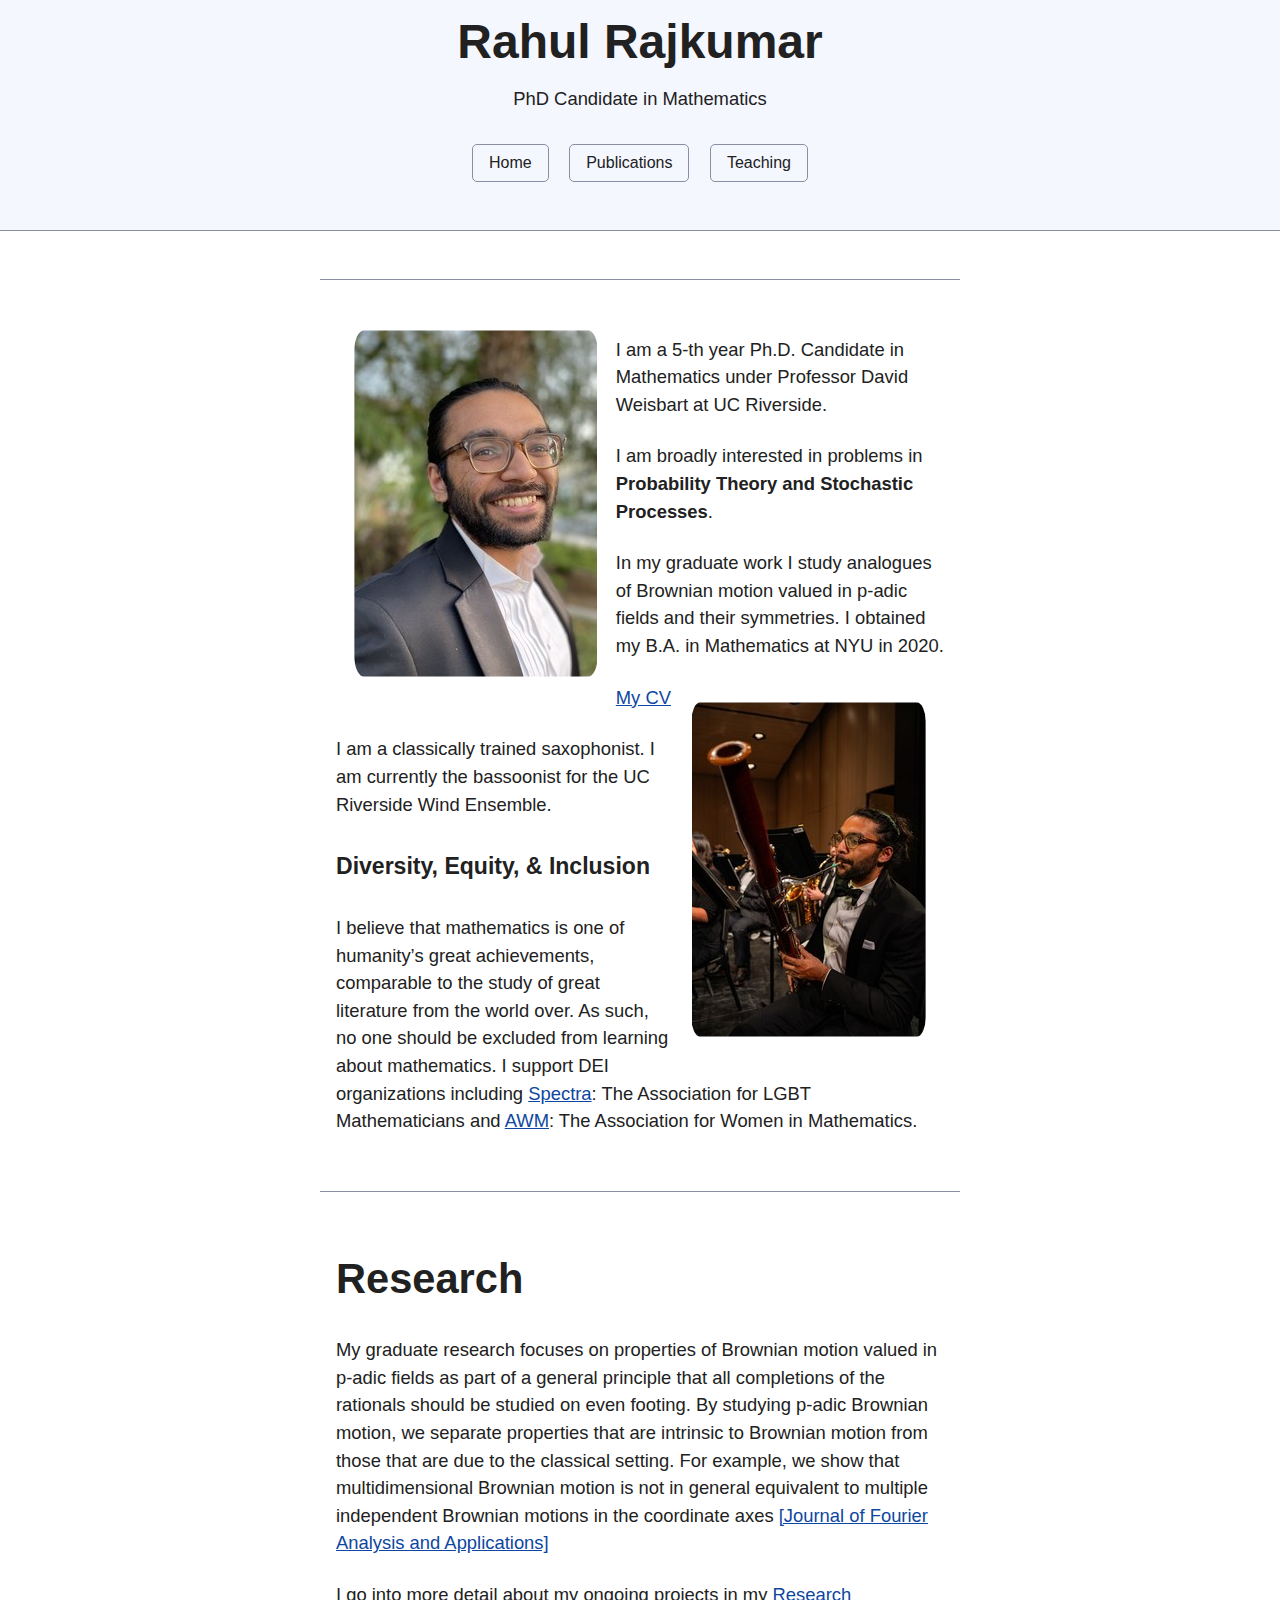
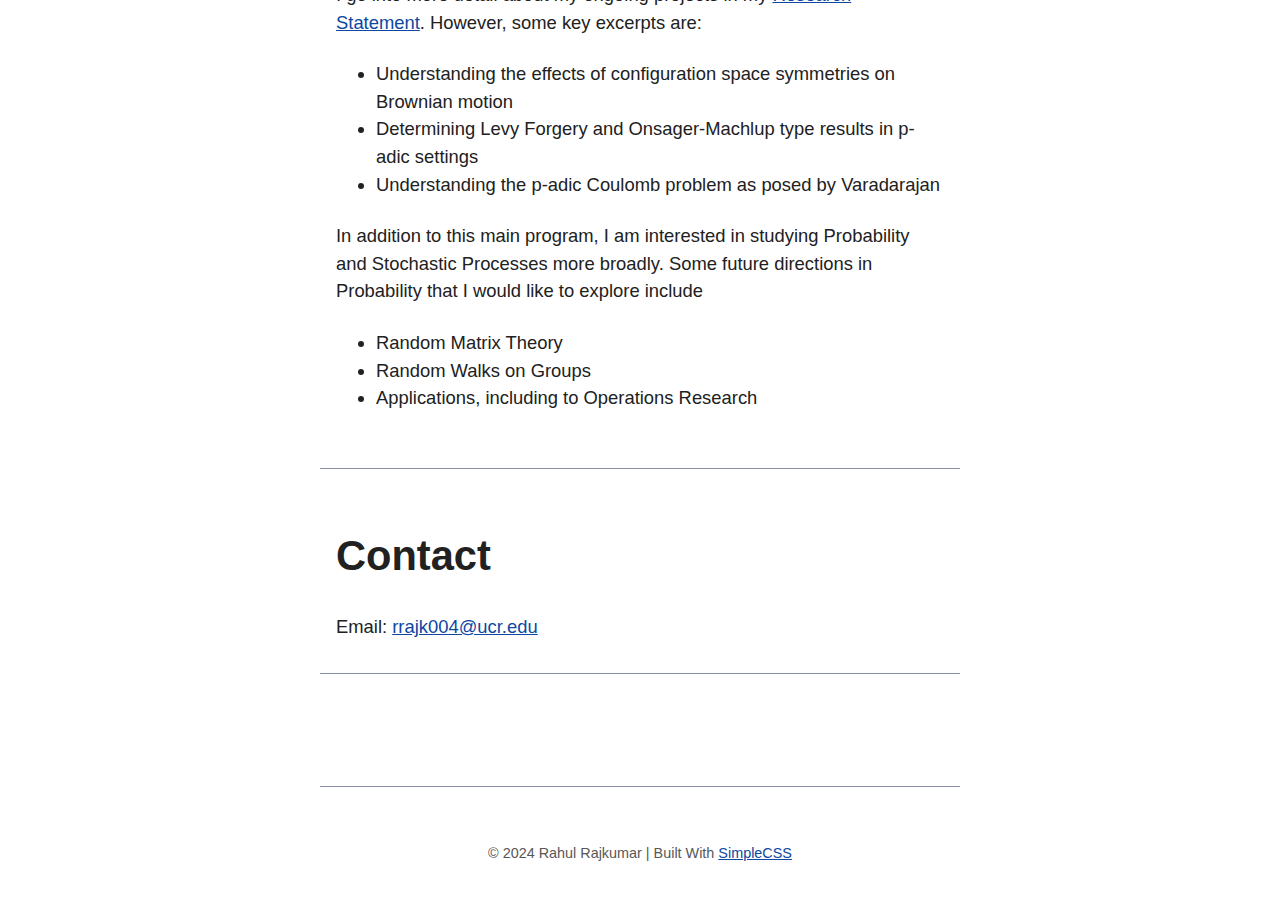
<file: index.html>
<!DOCTYPE html>
<!-- Building blocks/framework of the page by ChatGPT -->
<html lang="en">
<head>
    <meta charset="UTF-8">
    <meta name="viewport" content="width=device-width, initial-scale=1.0">
    <meta name="description" content="PhD Candidate in Mathematics">
    <meta name="author" content="Rahul Rajkumar">
    <title>Rahul Rajkumar- PhD Candidate in Mathematics</title>

    <link rel="stylesheet" href="/simple.css">
    <link rel="stylesheet" href="/custom.css">

<!-- Cronitor RUM -->
<script async src="https://rum.cronitor.io/script.js"></script>
<script>
    window.cronitor = window.cronitor || function() { (window.cronitor.q = window.cronitor.q || []).push(arguments); };
    cronitor('config', { clientKey: '57bfa134c8c7d38e7dac8165dcdff775' });
</script>

</head>
<body>

    <header>
        <h1>Rahul Rajkumar</h1>
        <p>PhD Candidate in Mathematics</p>

    <nav>
	<a href="/">Home</a>
	<a href="/publications.html">Publications</a>
	<a href="/teaching.html">Teaching</a>
	    <!--
        <a href="/">Home</a>
        <a href="#research">Research</a>
        <a href="#contact">Contact</a>
	    -->
    </nav>

    </header>

    <!--
    <h2> 
	I am currently on the academic job market!
    </h2>
    -->
    
    <section id="about">


	    <!-- <img style="float:left; padding:1em;" src="/images/Portrait.jpg" /> -->


	<img id="portrait" src="/images/Portrait.jpg" />
	<p>
	I am a 5-th year Ph.D. Candidate in Mathematics under Professor David Weisbart at UC Riverside.
	</p>
	<p>
	I am broadly interested in problems in <b>Probability Theory and Stochastic Processes</b>.
	</p>
	<p>
	In my graduate work I study analogues of Brownian motion valued in p-adic fields and their symmetries.
	I obtained my B.A. in Mathematics at NYU in 2020.
	</p>

	<a href="pdfs/CV.pdf">My CV</a>
	

	<img id="bassoon" src="/images/Bassoon Picture.JPG">
	<p>
	I am a classically trained saxophonist. I am currently the bassoonist for the UC Riverside Wind Ensemble.
	</p>

	<h4>Diversity, Equity, & Inclusion</h4>
	<p>I believe that mathematics is one of humanity’s great achievements, comparable to the study of great literature from the world over. As such, no one should be excluded from learning about mathematics. I support DEI organizations including <a href="http://lgbtmath.org/">Spectra</a>: The Association for LGBT Mathematicians and <a href="https://awm-math.org/">AWM</a>: The Association for Women in Mathematics.</p>

	<!--
	Hello! I am a PhD candidate in mathematics with a passion for research in <strong>Your Research Area</strong>. My work focuses on <em>specific area of interest</em> and I enjoy sharing insights through publications and presentations.
	-->

    </section>

    <section id="research">
        <h2>Research</h2>
	
	<p>My graduate research focuses on properties of Brownian motion valued in p-adic fields as part of a general principle that all completions of the rationals should be studied on even footing. By studying p-adic Brownian motion, we separate properties that are intrinsic to Brownian motion from those that are due to the classical setting. For example, we show that multidimensional Brownian motion is not in general equivalent to multiple independent Brownian motions in the coordinate axes <a href=https://link.springer.com/article/10.1007/s00041-023-10053-z">[Journal of Fourier Analysis and Applications]</a></p>

	<p>I go into more detail about my ongoing projects in my <a href="/pdfs/Research Statement.pdf">Research Statement</a>. However, some key excerpts are:</p>
	<ul>
		<li>Understanding the effects of configuration space symmetries on Brownian motion</li>
		<li>Determining Levy Forgery and Onsager-Machlup type results in p-adic settings</li>
		<li>Understanding the p-adic Coulomb problem as posed by Varadarajan</li>
	</ul>

	<p>In addition to this main program, I am interested in studying Probability and Stochastic Processes more broadly. Some future directions in Probability that I would like to explore include 
	<ul>
		<li> Random Matrix Theory </li>
		<li> Random Walks on Groups </li>
		<li> Applications, including to Operations Research </li>
	</p>
	<!--
        <p>Here you can describe your ongoing research projects, collaborations, and any published work. Highlight the key problems you are tackling and any upcoming presentations or talks.</p>
        <ul>
            <li>Research Project 1: Brief description</li>
            <li>Research Project 2: Brief description</li>
            <li>Research Project 3: Brief description</li>
        </ul>
	-->
    </section>

    <section id="contact">
        <h2>Contact</h2>
        Email: <a href="mailto:rrajk004@ucr.edu">rrajk004@ucr.edu</a>
    </section>

    <footer>
        <p>&copy; 2024 Rahul Rajkumar |
	Built With <a href="https://simplecss.org/">SimpleCSS</a> </p>
    </footer>

</body>
</html>
</file>
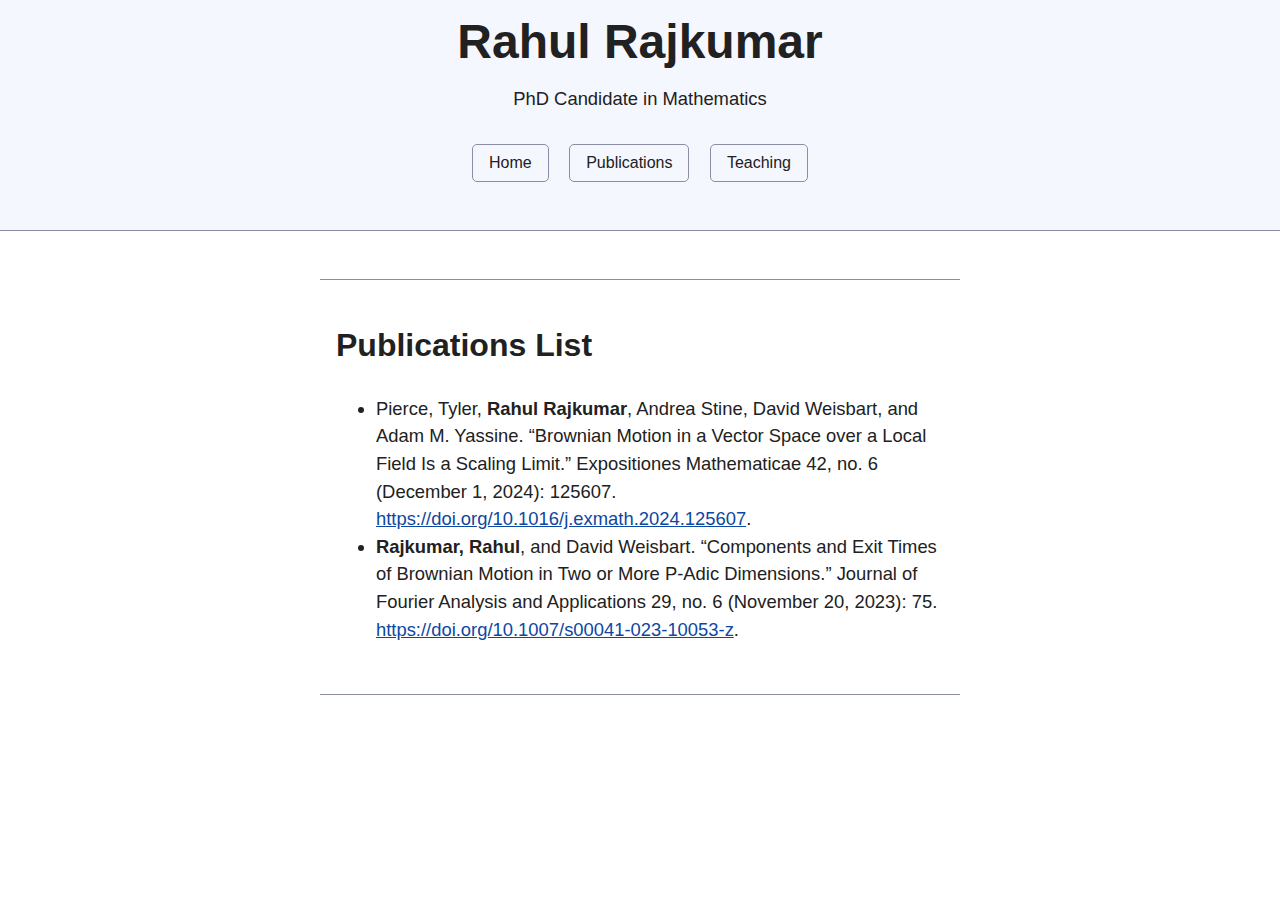
<file: publications.html>
<!DOCTYPE html>
<!-- Building blocks/framework of the page by ChatGPT -->
<html lang="en">
<head>
    <meta charset="UTF-8">
    <meta name="viewport" content="width=device-width, initial-scale=1.0">
    <meta name="description" content="PhD Candidate in Mathematics">
    <meta name="author" content="Rahul Rajkumar">
    <title>Rahul Rajkumar- PhD Candidate in Mathematics</title>

    <link rel="stylesheet" href="/simple.css">
    <link rel="stylesheet" href="/custom.css">

<!-- Arxiv feed -->
<script type="text/javascript">
  var arxiv_authorid = "rajkumar_r_1";
  var arxiv_format = "arxiv";
</script>
<script type="text/javascript" src="https://arxiv.org/js/myarticles.js"></script> 

<!-- Cronitor RUM -->
<script async src="https://rum.cronitor.io/script.js"></script>
<script>
    window.cronitor = window.cronitor || function() { (window.cronitor.q = window.cronitor.q || []).push(arguments); };
    cronitor('config', { clientKey: '57bfa134c8c7d38e7dac8165dcdff775' });
</script>

</head>
<header>
        <h1>Rahul Rajkumar</h1>
        <p>PhD Candidate in Mathematics</p>

    <nav>
	<a href="/">Home</a>
	<a href="/publications.html">Publications</a>
	<a href="/teaching.html">Teaching</a>
	    <!--
        <a href="/">Home</a>
        <a href="#research">Research</a>
        <a href="#contact">Contact</a>
	    -->
    </nav>

    </header>


<body>

	<section>
	<h3>Publications List</h3>

	<ul>
		<li> Pierce, Tyler, <strong>Rahul Rajkumar</strong>, Andrea Stine, David Weisbart, and Adam M. Yassine. “Brownian Motion in a Vector Space over a Local Field Is a Scaling Limit.” Expositiones Mathematicae 42, no. 6 (December 1, 2024): 125607. <a href="https://doi.org/10.1016/j.exmath.2024.125607">https://doi.org/10.1016/j.exmath.2024.125607</a>. </li>
		<li> <strong>Rajkumar, Rahul</strong>, and David Weisbart. “Components and Exit Times of Brownian Motion in Two or More P-Adic Dimensions.” Journal of Fourier Analysis and Applications 29, no. 6 (November 20, 2023): 75. <a href="https://doi.org/10.1007/s00041-023-10053-z">https://doi.org/10.1007/s00041-023-10053-z</a>. </li>
	</ul>
	
	</section>

	<section>
	
	<div id="arxivfeed"></div>

	</section>

</body>
</file>
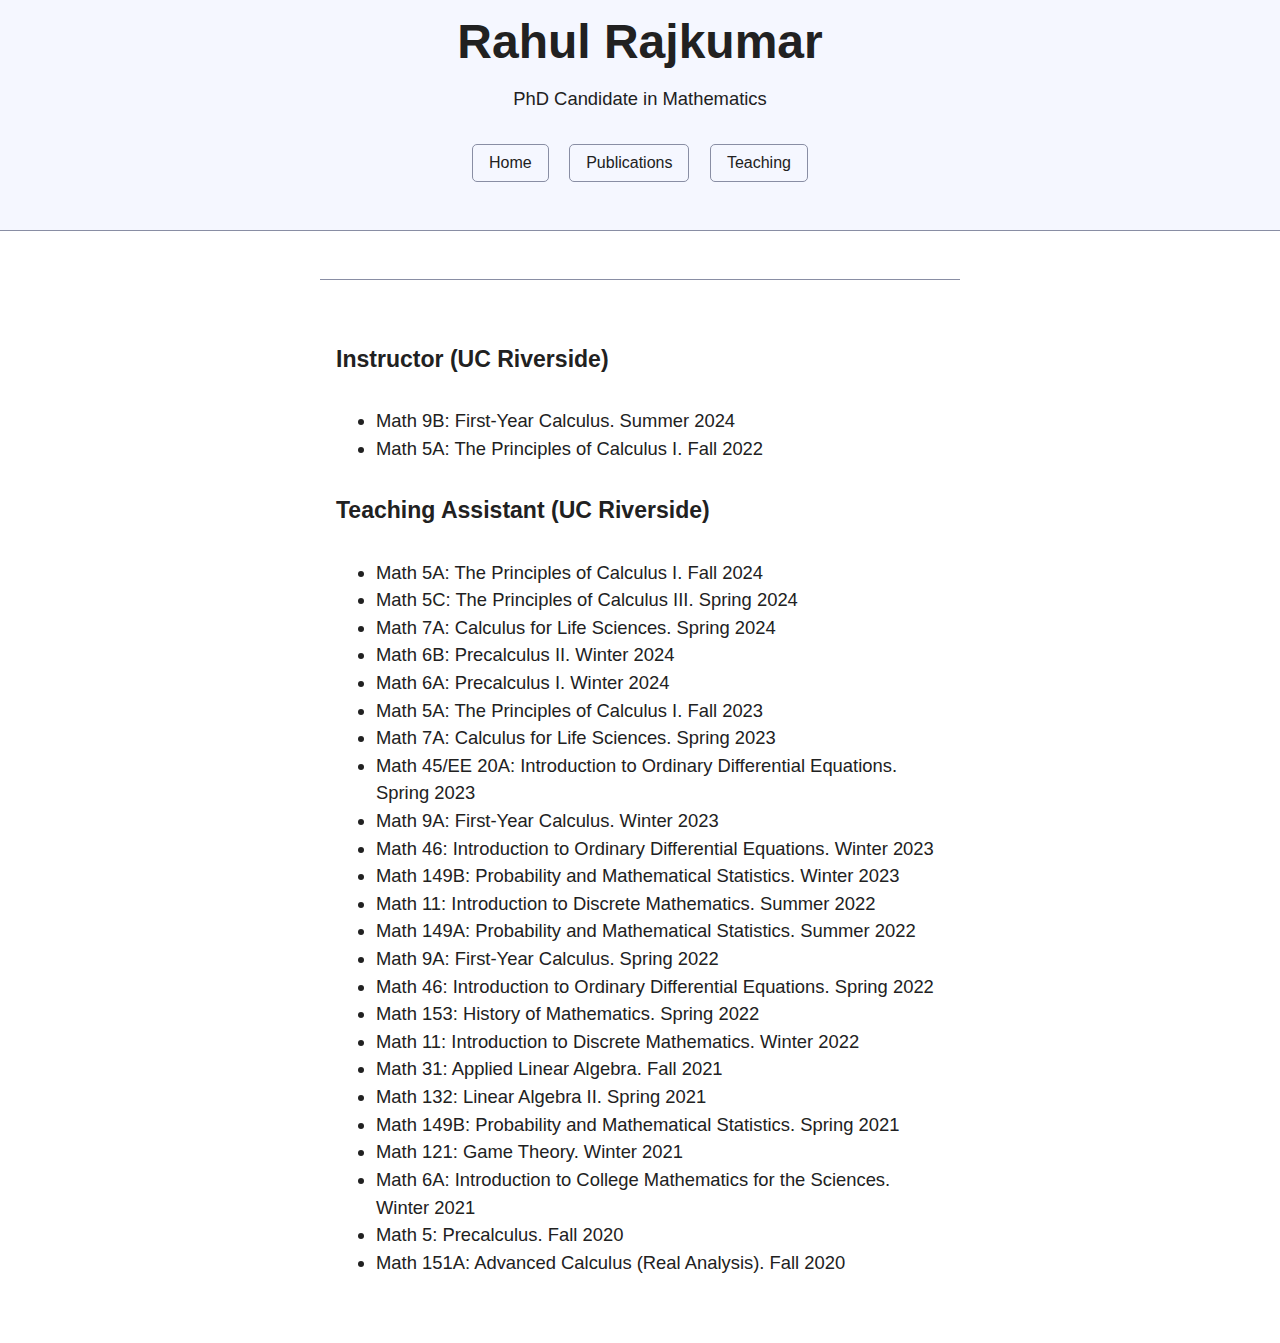
<file: teaching.html>
<!DOCTYPE html>
<!-- Building blocks/framework of the page by ChatGPT -->
<html lang="en">
<head>
    <meta charset="UTF-8">
    <meta name="viewport" content="width=device-width, initial-scale=1.0">
    <meta name="description" content="PhD Candidate in Mathematics">
    <meta name="author" content="Rahul Rajkumar">
    <title>Rahul Rajkumar- PhD Candidate in Mathematics</title>

    <link rel="stylesheet" href="/simple.css">
    <link rel="stylesheet" href="/custom.css">

<!-- Cronitor RUM -->
<script async src="https://rum.cronitor.io/script.js"></script>
<script>
    window.cronitor = window.cronitor || function() { (window.cronitor.q = window.cronitor.q || []).push(arguments); };
    cronitor('config', { clientKey: '57bfa134c8c7d38e7dac8165dcdff775' });
</script>

</head>
<header>
        <h1>Rahul Rajkumar</h1>
        <p>PhD Candidate in Mathematics</p>

    <nav>
	<a href="/">Home</a>
	<a href="/publications.html">Publications</a>
	<a href="/teaching.html">Teaching</a>
	    <!--
        <a href="/">Home</a>
        <a href="#research">Research</a>
        <a href="#contact">Contact</a>
	    -->
    </nav>

    </header>


<body>

	<section>
		<h4>Instructor (UC Riverside)</h4>

		<ul>
			<li>Math 9B: First-Year Calculus. Summer 2024</li>
			<li>Math 5A: The Principles of Calculus I. Fall 2022</li>
		</ul>

		<h4>Teaching Assistant (UC Riverside)</h4>

		<ul>
			<li>Math 5A: The Principles of Calculus I. Fall 2024</li>

			<li>Math 5C: The Principles of Calculus III. Spring 2024</li>

			<li>Math 7A: Calculus for Life Sciences. Spring 2024</li>

			<li>Math 6B: Precalculus II. Winter 2024</li>

			<li>Math 6A: Precalculus I. Winter 2024</li>

			<li>Math 5A: The Principles of Calculus I. Fall 2023</li>

			<li>Math 7A: Calculus for Life Sciences. Spring 2023</li>

			<li>Math 45/EE 20A: Introduction to Ordinary Differential Equations. Spring 2023</li>

			<li>Math 9A: First-Year Calculus. Winter 2023</li>

			<li>Math 46: Introduction to Ordinary Differential Equations. Winter 2023</li>

			<li>Math 149B: Probability and Mathematical Statistics. Winter 2023</li>

			<li>Math 11: Introduction to Discrete Mathematics. Summer 2022</li>

			<li>Math 149A: Probability and Mathematical Statistics. Summer 2022</li>

			<li>Math 9A: First-Year Calculus. Spring 2022</li>

			<li>Math 46: Introduction to Ordinary Differential Equations. Spring 2022</li>

			<li>Math 153: History of Mathematics. Spring 2022</li>

			<li>Math 11: Introduction to Discrete Mathematics. Winter 2022</li>

			<li>Math 31: Applied Linear Algebra. Fall 2021</li>

			<li>Math 132: Linear Algebra II. Spring 2021</li>

			<li>Math 149B: Probability and Mathematical Statistics. Spring 2021</li>

			<li>Math 121: Game Theory. Winter 2021</li>

			<li>Math 6A: Introduction to College Mathematics for the Sciences. Winter 2021</li>

			<li>Math 5: Precalculus. Fall 2020</li>

			<li>Math 151A: Advanced Calculus (Real Analysis). Fall 2020</li>

		</ul>

	</section>
</body>
</file>
<file: simple.css>
/* Global variables. */
:root {
  /* Set sans-serif & mono fonts */
  --sans-font: -apple-system, BlinkMacSystemFont, "Avenir Next", Avenir,
    "Nimbus Sans L", Roboto, "Noto Sans", "Segoe UI", Arial, Helvetica,
    "Helvetica Neue", sans-serif;
  --mono-font: Consolas, Menlo, Monaco, "Andale Mono", "Ubuntu Mono", monospace;
  --standard-border-radius: 5px;

  /* Default (light) theme */
  --bg: #fff;
  --accent-bg: #f5f7ff;
  --text: #212121;
  --text-light: #585858;
  --border: #898EA4;
  --accent: #0d47a1;
  --accent-hover: #1266e2;
  --accent-text: var(--bg);
  --code: #d81b60;
  --preformatted: #444;
  --marked: #ffdd33;
  --disabled: #efefef;
}

/* Dark theme */
@media (prefers-color-scheme: dark) {
  :root {
    color-scheme: dark;
    --bg: #212121;
    --accent-bg: #2b2b2b;
    --text: #dcdcdc;
    --text-light: #ababab;
    --accent: #baf155; /* This is modified from the original of simplecss */
    --accent-hover: #ffe099;
    --accent-text: var(--bg);
    --code: #f06292;
    --preformatted: #ccc;
    --disabled: #111;
  }
  /* Add a bit of transparency so light media isn't so glaring in dark mode */
  img,
  video {
    opacity: 0.8;
  }
}

/* Reset box-sizing */
*, *::before, *::after {
  box-sizing: border-box;
}

/* Reset default appearance */
textarea,
select,
input,
progress {
  appearance: none;
  -webkit-appearance: none;
  -moz-appearance: none;
}

html {
  /* Set the font globally */
  font-family: var(--sans-font);
  scroll-behavior: smooth;
}

/* Make the body a nice central block */
body {
  color: var(--text);
  background-color: var(--bg);
  font-size: 1.15rem;
  line-height: 1.5;
  display: grid;
  grid-template-columns: 1fr min(45rem, 90%) 1fr;
  margin: 0;
}
body > * {
  grid-column: 2;
}

/* Make the header bg full width, but the content inline with body */
body > header {
  background-color: var(--accent-bg);
  border-bottom: 1px solid var(--border);
  text-align: center;
  padding: 0 0.5rem 2rem 0.5rem;
  grid-column: 1 / -1;
}

body > header > *:only-child {
  margin-block-start: 2rem;
}

body > header h1 {
  max-width: 1200px;
  margin: 1rem auto;
}

body > header p {
  max-width: 40rem;
  margin: 1rem auto;
}

/* Add a little padding to ensure spacing is correct between content and header > nav */
main {
  padding-top: 1.5rem;
}

body > footer {
  margin-top: 4rem;
  padding: 2rem 1rem 1.5rem 1rem;
  color: var(--text-light);
  font-size: 0.9rem;
  text-align: center;
  border-top: 1px solid var(--border);
}

/* Format headers */
h1 {
  font-size: 3rem;
}

h2 {
  font-size: 2.6rem;
  margin-top: 3rem;
}

h3 {
  font-size: 2rem;
  margin-top: 3rem;
}

h4 {
  font-size: 1.44rem;
}

h5 {
  font-size: 1.15rem;
}

h6 {
  font-size: 0.96rem;
}

p {
  margin: 1.5rem 0;
}

/* Prevent long strings from overflowing container */
p, h1, h2, h3, h4, h5, h6 {
  overflow-wrap: break-word;
}

/* Fix line height when title wraps */
h1,
h2,
h3 {
  line-height: 1.1;
}

/* Reduce header size on mobile */
@media only screen and (max-width: 720px) {
  h1 {
    font-size: 2.5rem;
  }

  h2 {
    font-size: 2.1rem;
  }

  h3 {
    font-size: 1.75rem;
  }

  h4 {
    font-size: 1.25rem;
  }
}

/* Format links & buttons */
a,
a:visited {
  color: var(--accent);
}

a:hover {
  text-decoration: none;
}

button,
.button,
a.button, /* extra specificity to override a */
input[type="submit"],
input[type="reset"],
input[type="button"],
label[type="button"] {
  border: 1px solid var(--accent);
  background-color: var(--accent);
  color: var(--accent-text);
  padding: 0.5rem 0.9rem;
  text-decoration: none;
  line-height: normal;
}

.button[aria-disabled="true"], 
input:disabled,
textarea:disabled,
select:disabled,
button[disabled] {
  cursor: not-allowed;
  background-color: var(--disabled);
  border-color: var(--disabled);
  color: var(--text-light);
}

input[type="range"] {
  padding: 0;
}

/* Set the cursor to '?' on an abbreviation and style the abbreviation to show that there is more information underneath */
abbr[title] {
  cursor: help;
  text-decoration-line: underline;
  text-decoration-style: dotted;
}

button:enabled:hover,
.button:not([aria-disabled="true"]):hover,
input[type="submit"]:enabled:hover,
input[type="reset"]:enabled:hover,
input[type="button"]:enabled:hover,
label[type="button"]:hover {
  background-color: var(--accent-hover);
  border-color: var(--accent-hover);
  cursor: pointer;
}

.button:focus-visible,
button:focus-visible:where(:enabled),
input:enabled:focus-visible:where(
  [type="submit"],
  [type="reset"],
  [type="button"]
) {
  outline: 2px solid var(--accent);
  outline-offset: 1px;
}

/* Format navigation */
header > nav {
  font-size: 1rem;
  line-height: 2;
  padding: 1rem 0 0 0;
}

/* Use flexbox to allow items to wrap, as needed */
header > nav ul,
header > nav ol {
  align-content: space-around;
  align-items: center;
  display: flex;
  flex-direction: row;
  flex-wrap: wrap;
  justify-content: center;
  list-style-type: none;
  margin: 0;
  padding: 0;
}

/* List items are inline elements, make them behave more like blocks */
header > nav ul li,
header > nav ol li {
  display: inline-block;
}

header > nav a,
header > nav a:visited {
  margin: 0 0.5rem 1rem 0.5rem;
  border: 1px solid var(--border);
  border-radius: var(--standard-border-radius);
  color: var(--text);
  display: inline-block;
  padding: 0.1rem 1rem;
  text-decoration: none;
}

header > nav a:hover,
header > nav a.current,
header > nav a[aria-current="page"],
header > nav a[aria-current="true"] {
  border-color: var(--accent);
  color: var(--accent);
  cursor: pointer;
}

/* Reduce nav side on mobile */
@media only screen and (max-width: 720px) {
  header > nav a {
    border: none;
    padding: 0;
    text-decoration: underline;
    line-height: 1;
  }
}

/* Consolidate box styling */
aside, details, pre, progress {
  background-color: var(--accent-bg);
  border: 1px solid var(--border);
  border-radius: var(--standard-border-radius);
  margin-bottom: 1rem;
}

aside {
  font-size: 1rem;
  width: 30%;
  padding: 0 15px;
  margin-inline-start: 15px;
  float: right;
}
*[dir="rtl"] aside {
  float: left;
}

/* Make aside full-width on mobile */
@media only screen and (max-width: 720px) {
  aside {
    width: 100%;
    float: none;
    margin-inline-start: 0;
  }
}

article, fieldset, dialog {
  border: 1px solid var(--border);
  padding: 1rem;
  border-radius: var(--standard-border-radius);
  margin-bottom: 1rem;
}

article h2:first-child,
section h2:first-child,
article h3:first-child,
section h3:first-child {
  margin-top: 1rem;
}

section {
  border-top: 1px solid var(--border);
  border-bottom: 1px solid var(--border);
  padding: 2rem 1rem;
  margin: 3rem 0;
}

/* Don't double separators when chaining sections */
section + section,
section:first-child {
  border-top: 0;
  padding-top: 0;
}

section + section {
  margin-top: 0;
}

section:last-child {
  border-bottom: 0;
  padding-bottom: 0;
}

details {
  padding: 0.7rem 1rem;
}

summary {
  cursor: pointer;
  font-weight: bold;
  padding: 0.7rem 1rem;
  margin: -0.7rem -1rem;
  word-break: break-all;
}

details[open] > summary + * {
  margin-top: 0;
}

details[open] > summary {
  margin-bottom: 0.5rem;
}

details[open] > :last-child {
  margin-bottom: 0;
}

/* Format tables */
table {
  border-collapse: collapse;
  margin: 1.5rem 0;
}

figure > table {
  width: max-content;
  margin: 0;
}

td,
th {
  border: 1px solid var(--border);
  text-align: start;
  padding: 0.5rem;
}

th {
  background-color: var(--accent-bg);
  font-weight: bold;
}

tr:nth-child(even) {
  /* Set every other cell slightly darker. Improves readability. */
  background-color: var(--accent-bg);
}

table caption {
  font-weight: bold;
  margin-bottom: 0.5rem;
}

/* Format forms */
textarea,
select,
input,
button,
.button {
  font-size: inherit;
  font-family: inherit;
  padding: 0.5rem;
  margin-bottom: 0.5rem;
  border-radius: var(--standard-border-radius);
  box-shadow: none;
  max-width: 100%;
  display: inline-block;
}
textarea,
select,
input {
  color: var(--text);
  background-color: var(--bg);
  border: 1px solid var(--border);
}
label {
  display: block;
}
textarea:not([cols]) {
  width: 100%;
}

/* Add arrow to drop-down */
select:not([multiple]) {
  background-image: linear-gradient(45deg, transparent 49%, var(--text) 51%),
    linear-gradient(135deg, var(--text) 51%, transparent 49%);
  background-position: calc(100% - 15px), calc(100% - 10px);
  background-size: 5px 5px, 5px 5px;
  background-repeat: no-repeat;
  padding-inline-end: 25px;
}
*[dir="rtl"] select:not([multiple]) {
  background-position: 10px, 15px;
}

/* checkbox and radio button style */
input[type="checkbox"],
input[type="radio"] {
  vertical-align: middle;
  position: relative;
  width: min-content;
}

input[type="checkbox"] + label,
input[type="radio"] + label {
  display: inline-block;
}

input[type="radio"] {
  border-radius: 100%;
}

input[type="checkbox"]:checked,
input[type="radio"]:checked {
  background-color: var(--accent);
}

input[type="checkbox"]:checked::after {
  /* Creates a rectangle with colored right and bottom borders which is rotated to look like a check mark */
  content: " ";
  width: 0.18em;
  height: 0.32em;
  border-radius: 0;
  position: absolute;
  top: 0.05em;
  left: 0.17em;
  background-color: transparent;
  border-right: solid var(--bg) 0.08em;
  border-bottom: solid var(--bg) 0.08em;
  font-size: 1.8em;
  transform: rotate(45deg);
}
input[type="radio"]:checked::after {
  /* creates a colored circle for the checked radio button  */
  content: " ";
  width: 0.25em;
  height: 0.25em;
  border-radius: 100%;
  position: absolute;
  top: 0.125em;
  background-color: var(--bg);
  left: 0.125em;
  font-size: 32px;
}

/* Makes input fields wider on smaller screens */
@media only screen and (max-width: 720px) {
  textarea,
  select,
  input {
    width: 100%;
  }
}

/* Set a height for color input */
input[type="color"] {
  height: 2.5rem;
  padding:  0.2rem;
}

/* do not show border around file selector button */
input[type="file"] {
  border: 0;
}

/* Misc body elements */
hr {
  border: none;
  height: 1px;
  background: var(--border);
  margin: 1rem auto;
}

mark {
  padding: 2px 5px;
  border-radius: var(--standard-border-radius);
  background-color: var(--marked);
  color: black;
}

mark a {
  color: #0d47a1;
}

img,
video {
  max-width: 100%;
  height: auto;
  border-radius: var(--standard-border-radius);
}

figure {
  margin: 0;
  display: block;
  overflow-x: auto;
}

figure > img,
figure > picture > img {
  display: block;
  margin-inline: auto;
}

figcaption {
  text-align: center;
  font-size: 0.9rem;
  color: var(--text-light);
  margin-block: 1rem;
}

blockquote {
  margin-inline-start: 2rem;
  margin-inline-end: 0;
  margin-block: 2rem;
  padding: 0.4rem 0.8rem;
  border-inline-start: 0.35rem solid var(--accent);
  color: var(--text-light);
  font-style: italic;
}

cite {
  font-size: 0.9rem;
  color: var(--text-light);
  font-style: normal;
}

dt {
    color: var(--text-light);
}

/* Use mono font for code elements */
code,
pre,
pre span,
kbd,
samp {
  font-family: var(--mono-font);
  color: var(--code);
}

kbd {
  color: var(--preformatted);
  border: 1px solid var(--preformatted);
  border-bottom: 3px solid var(--preformatted);
  border-radius: var(--standard-border-radius);
  padding: 0.1rem 0.4rem;
}

pre {
  padding: 1rem 1.4rem;
  max-width: 100%;
  overflow: auto;
  color: var(--preformatted);
}

/* Fix embedded code within pre */
pre code {
  color: var(--preformatted);
  background: none;
  margin: 0;
  padding: 0;
}

/* Progress bars */
/* Declarations are repeated because you */
/* cannot combine vendor-specific selectors */
progress {
  width: 100%;
}

progress:indeterminate {
  background-color: var(--accent-bg);
}

progress::-webkit-progress-bar {
  border-radius: var(--standard-border-radius);
  background-color: var(--accent-bg);
}

progress::-webkit-progress-value {
  border-radius: var(--standard-border-radius);
  background-color: var(--accent);
}

progress::-moz-progress-bar {
  border-radius: var(--standard-border-radius);
  background-color: var(--accent);
  transition-property: width;
  transition-duration: 0.3s;
}

progress:indeterminate::-moz-progress-bar {
  background-color: var(--accent-bg);
}

dialog {
  background-color: var(--bg);
  max-width: 40rem;
  margin: auto;
}

dialog::backdrop {
  background-color: var(--bg);
  opacity: 0.8;
}

@media only screen and (max-width: 720px) {
  dialog {
    max-width: 100%;
    margin: auto 1em;
  }
}

/* Superscript & Subscript */
/* Prevent scripts from affecting line-height. */
sup, sub {
  vertical-align: baseline;
  position: relative;
}

sup {
  top: -0.4em;
}

sub { 
  top: 0.3em; 
}

/* Classes for notices */
.notice {
  background: var(--accent-bg);
  border: 2px solid var(--border);
  border-radius: var(--standard-border-radius);
  padding: 1.5rem;
  margin: 2rem 0;
}
</file>
<file: custom.css>
body {
  color: var(--text);
  background-color: var(--bg);
  font-size: 1.15rem;
  line-height: 1.5;
  display: grid;
  grid-template-columns: 1fr min(50rem, 50%) 1fr;
  margin: 0;
}

#portrait {

	float: left;
	padding:1em;
	border-radius: 10%;
}

#bassoon {

	float: right;
	padding:1em;
	border-radius: 10%;

}
</file>
